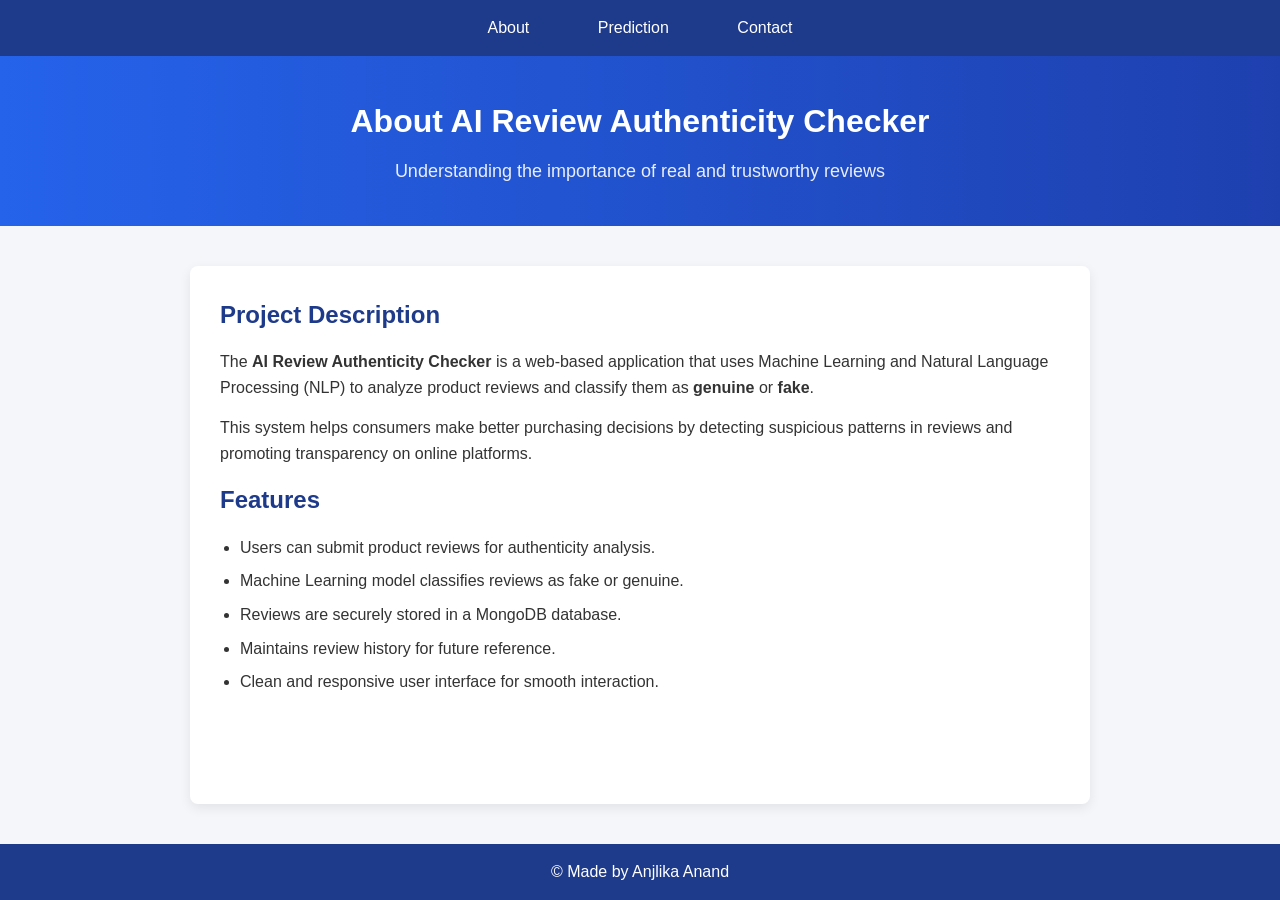
<file: index.html>
<!DOCTYPE html>
<html lang="en">
<head>
  <meta charset="UTF-8" />
  <title>About - AI Authenticity Checker</title>
  <link rel="stylesheet" href="style.css">
</head>
<body>

  <nav>
   <a href="index.html">About</a>
   <a href="prediction.html">Prediction</a>
   <a href="contact.html">Contact</a>
  </nav>

  <header>
    <h1>About AI Review Authenticity Checker</h1>
    <p>Understanding the importance of real and trustworthy reviews</p>
  </header>

  <main class="info-section">

    <h2>Project Description</h2>
    <p>
      The <B>AI Review Authenticity Checker</B> is a web-based application 
      that uses Machine Learning and Natural Language Processing (NLP) 
      to analyze product reviews and classify them as <B>genuine</B> or <B>fake</B>.
    </p>
    <p>
      This system helps consumers make better purchasing decisions by 
      detecting suspicious patterns in reviews and promoting transparency 
      on online platforms.
    </p>

    <h2>Features</h2>
    <ul>
      <li>Users can submit product reviews for authenticity analysis.</li>
      <li>Machine Learning model classifies reviews as fake or genuine.</li>
      <li>Reviews are securely stored in a MongoDB database.</li>
      <li>Maintains review history for future reference.</li>
      <li>Clean and responsive user interface for smooth interaction.</li>
    </ul>

  </main>

  <footer>
    <p>&copy; Made by Anjlika Anand</p>
  </footer>

</body>

</html>
</file>
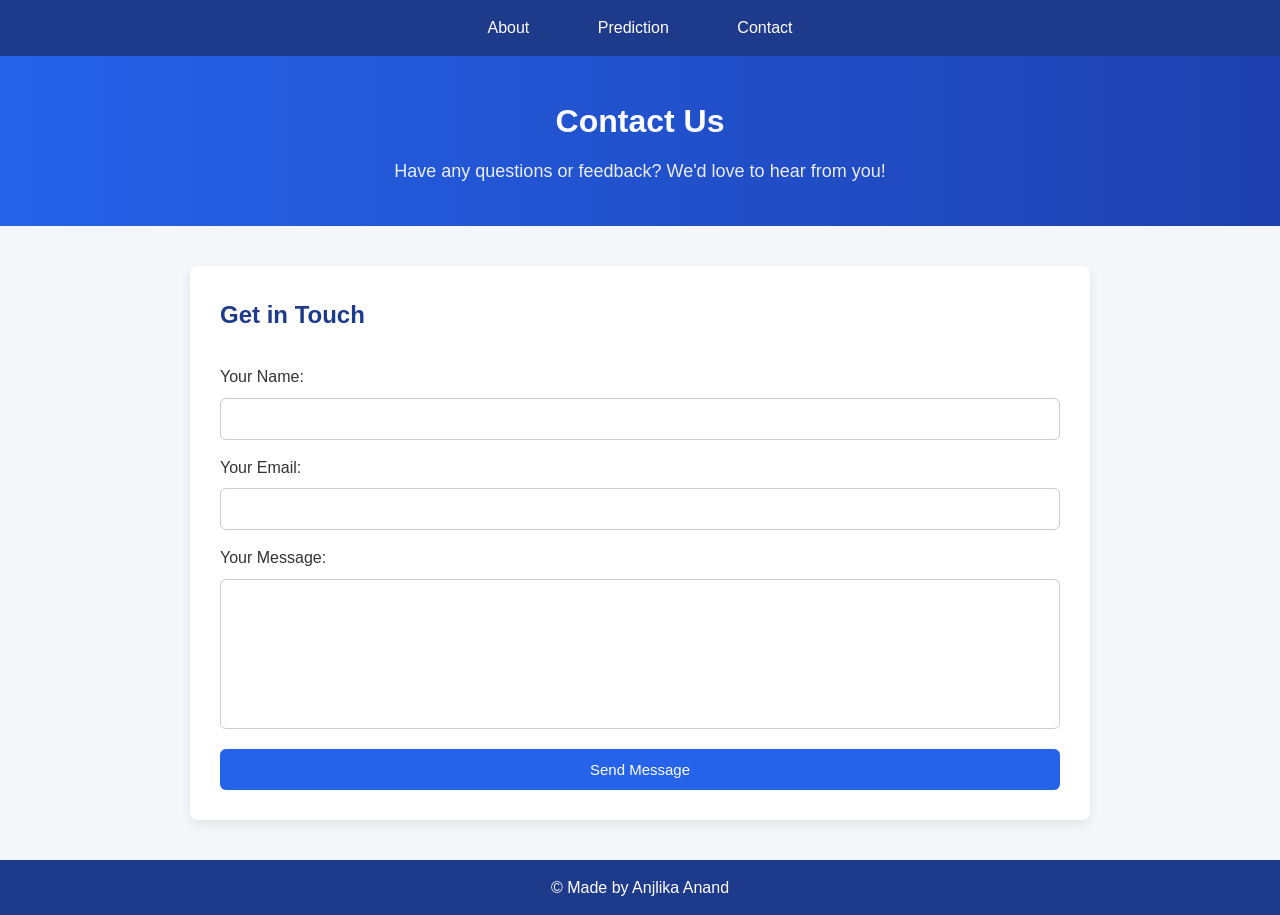
<file: contact.html>
<!DOCTYPE html>
<html lang="en">
<head>
  <meta charset="UTF-8" />
  <title>Contact - AI Review Authenticity Checker</title>
  <link rel="stylesheet" href="style.css">
</head>
<body>
  <nav>
    <a href="index.html">About</a>
    <a href="prediction.html">Prediction</a>
    <a href="contact.html">Contact</a>  
  </nav>
  <header>
    <h1>Contact Us</h1>
    <p>Have any questions or feedback? We'd love to hear from you!</p>
  </header>
  <main class="info-section">
    <h2>Get in Touch</h2>
    <form action="#" method="post">
      <label for="name">Your Name:</label>
      <input type="text" id="name" name="name" required>

      <label for="email">Your Email:</label>
      <input type="email" id="email" name="email" required>

      <label for="message">Your Message:</label>
      <textarea id="message" name="message" rows="4" required></textarea>

      <button type="submit">Send Message</button>
    </form>
  </main>
  <footer>
    <p>&copy; Made by Anjlika Anand</p>
  </footer>
</body>
</html>
</file>
<file: style.css>
/* ===== GLOBAL RESET ===== */
* {
    margin: 0;
    padding: 0;
    box-sizing: border-box;
}

/* ===== FULL PAGE LAYOUT (Sticky Footer Fix) ===== */
html, body {
    height: 100%;
}

body {
    font-family: 'Segoe UI', Arial, sans-serif;
    background: #f4f6f9;
    color: #333;
    line-height: 1.6;

    min-height: 100vh;
    display: flex;
    flex-direction: column;
}

/* Main grows to push footer down */
main {
    flex: 1;
}

/* ===== NAVIGATION ===== */
nav {
    background: #1e3a8a;
    padding: 15px 0;
    text-align: center;
}

nav a {
    position: relative;
    color: white;
    text-decoration: none;
    margin: 0 20px;
    font-weight: 500;
    font-size: 16px;
    padding: 8px 12px;
    transition: color 0.3s ease;
}

/* Animated underline */
nav a::after {
    content: "";
    position: absolute;
    left: 0;
    bottom: 0;
    width: 0%;
    height: 2px;
    background: #facc15;
    transition: width 0.3s ease;
}

nav a:hover {
    color: #facc15;
}

nav a:hover::after {
    width: 100%;
}

/* ===== HEADER ===== */
header {
    text-align: center;
    padding: 40px 20px;
    background: linear-gradient(to right, #2563eb, #1e40af);
    color: white;
}

header h1 {
    font-size: 32px;
    margin-bottom: 10px;
}

header p {
    font-size: 18px;
    opacity: 0.9;
}

/* ===== ABOUT & CONTACT MAIN SECTION ===== */
.info-section {
    width: 85%;
    max-width: 900px;
    margin: 40px auto;
    background: white;
    padding: 30px;
    border-radius: 8px;
    box-shadow: 0 4px 12px rgba(0, 0, 0, 0.08);
}

.info-section h2 {
    margin-bottom: 15px;
    color: #1e3a8a;
}

.info-section p {
    margin-bottom: 15px;
}

.info-section ul {
    margin-left: 20px;
    margin-top: 10px;
}

.info-section li {
    margin-bottom: 8px;
}

/* ===== PREDICTION PAGE CARD ===== */
.prediction-container {
    width: 100%;
    max-width: 700px;
    margin: 60px auto;
    background: white;
    padding: 40px;
    border-radius: 10px;
    box-shadow: 0 8px 20px rgba(0, 0, 0, 0.08);
    text-align: center;
}

.prediction-container h2 {
    margin-bottom: 25px;
    color: #1e3a8a;
}

/* ===== FORM STYLING ===== */
form {
    display: flex;
    flex-direction: column;
}

label {
    margin-top: 15px;
    font-weight: 500;
}

input,
textarea {
    margin-top: 8px;
    padding: 12px;
    border: 1px solid #ccc;
    border-radius: 6px;
    font-size: 14px;
    resize: none;
    transition: border 0.3s ease;
}

textarea {
    width: 100%;
    min-height: 150px;
}

input:focus,
textarea:focus {
    border-color: #2563eb;
    outline: none;
}

/* ===== BUTTON ===== */
button,
input[type="submit"] {
    margin-top: 20px;
    padding: 12px;
    background: #2563eb;
    color: white;
    border: none;
    border-radius: 6px;
    font-size: 15px;
    cursor: pointer;
    transition: background 0.3s ease, transform 0.1s ease;
}

button:hover,
input[type="submit"]:hover {
    background: #1e40af;
    transform: translateY(-2px);
}

button:active,
input[type="submit"]:active {
    transform: translateY(0px);
}

/* ===== RESULT TEXT ===== */
h3 {
    margin-top: 20px;
    font-weight: 600;
}

/* Optional result colors */
.result-genuine {
    color: #16a34a;
}

.result-fake {
    color: #dc2626;
}

/* ===== FOOTER ===== */
footer {
    background: #1e3a8a;
    color: white;
    text-align: center;
    padding: 15px 0;
}

/* ===== RESPONSIVE DESIGN ===== */
@media (max-width: 768px) {

    .info-section,
    .prediction-container {
        width: 95%;
        padding: 20px;
    }

    nav a {
        display: block;
        margin: 10px 0;
    }
}
</file>
